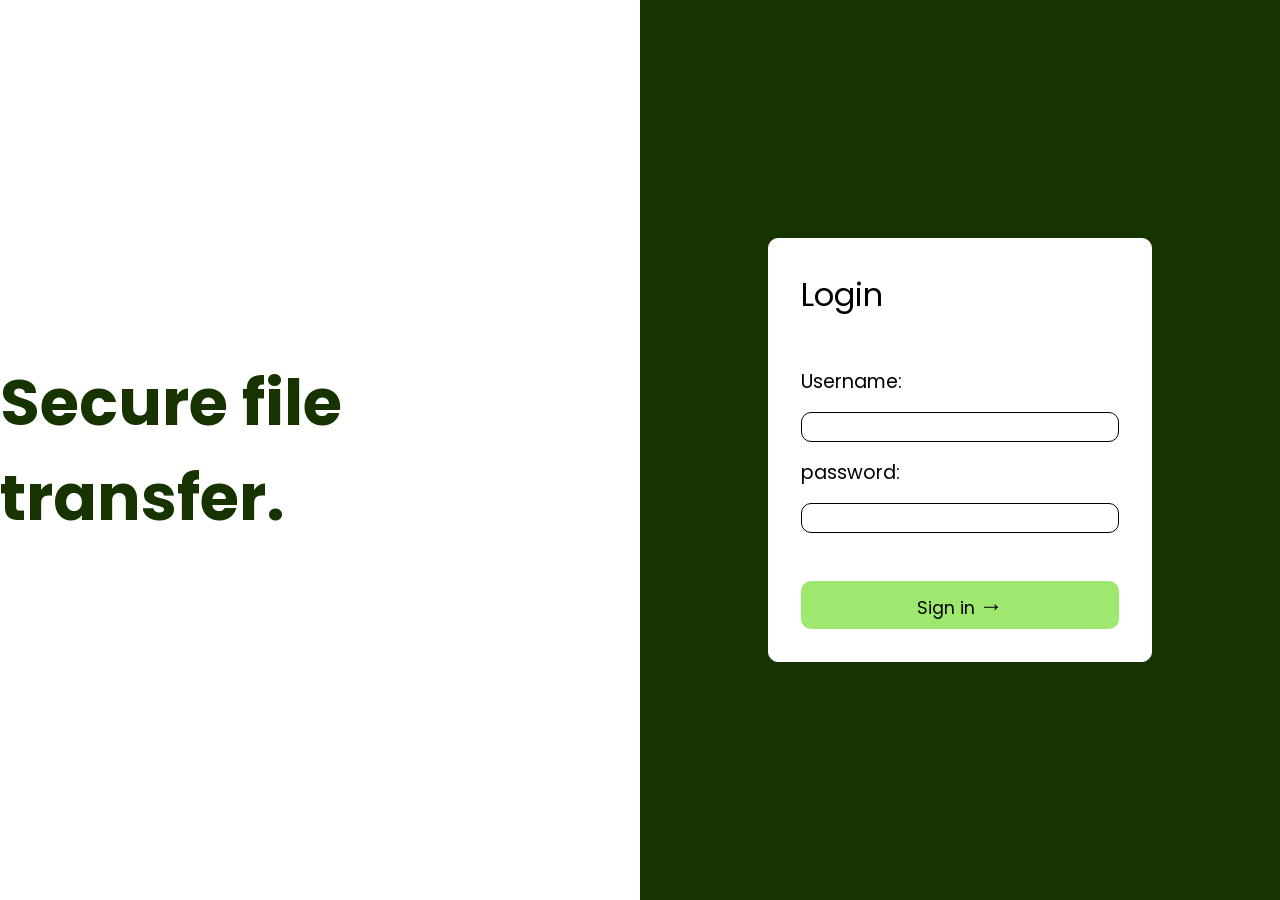
<file: login.html>
<!DOCTYPE html>
<html lang="en">
<head>
    <meta charset="UTF-8">
    <meta name="viewport" content="width=device-width, initial-scale=1.0">
    <title>Fileshare</title>
    <link rel="stylesheet" href="login.css">
</head>
<body>
    
    <div class="parent-div">
        <div class="text-container">
            <h1>Secure file transfer.</h1>
        </div>


        <div class="login">

            <div class="inner-login-container">
                <p class="login-text">Login</p>
                <div class="login-content">
                    Username:
                    <input type="text" id='username' class="input-styles">
                    password:
                    <input type="password" id="password" class="input-styles">
                </div>
                <button type="submit">
                    <span class="btn-text">Sign in</span>
                    <span class="arrow">→</span>
                </button>
            </div>
            
        </div>
    </div>
</body>
</html>
</file>
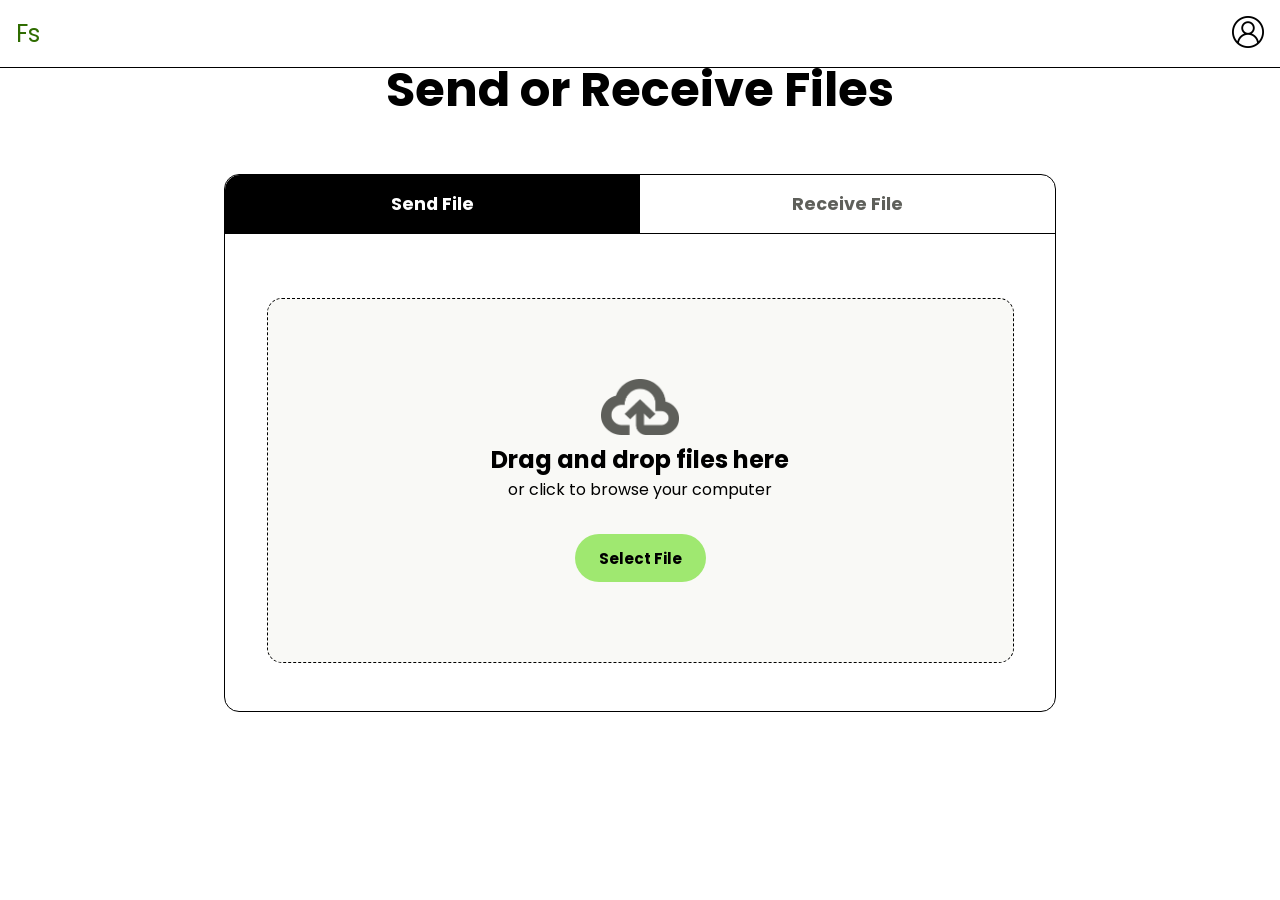
<file: main_page.html>
<!DOCTYPE html>
<html lang="en">
<head>
    <meta charset="UTF-8">
    <meta name="viewport" content="width=device-width, initial-scale=1.0">
    <title>Personal File Share</title>
    <link rel="stylesheet" href="main_page.css">
</head>
<body>
    <nav class="navbar">
        <a href="#" class="logo-text">Fs</a>
        <img src="./assets/user.png" alt="userlogo" width="32" height="32">
    </nav>

    <div class="outer-files-container">
        <h1 class="files-text">Send or Receive Files</h1>
        <div class="inner-files-container">
            <div class="tabs">
                <button class="tab-btn" id="tab-btn-1">
                    <span>Send File</span>
                </button>
                <button class="tab-btn" id="tab-btn-2">
                    <span>Receive File</span>
                </button>
            </div>
            <div class="content">
                <div class="inner-content-text">
                    <img src="./assets/upload symbol.png" alt="" width="78" height="56">
                    <h2>Drag and drop files here</h2>
                    <p>or click to browse your computer</p>
                </div>
            <button class="file-btn" id="file-btn">Select File</button>
            <input style="display: none;" type="file" id="file-input">
            </div>
        </div>
    </div>
    <script src="script.js"></script>
</body>
</html>
</file>
<file: login.css>
@import url('https://fonts.googleapis.com/css2?family=Poppins:ital,wght@0,100;0,200;0,300;0,400;0,500;0,600;0,700;0,800;0,900;1,100;1,200;1,300;1,400;1,500;1,600;1,700;1,800;1,900&display=swap');
* {
    box-sizing: border-box;
    margin: 0;
    font-family: 'Poppins', sans-serif;
}
body{
    background-color: purple;
}

.parent-div{
    width: 100vw;
    height: 100vh;
    display: flex;
    justify-content: center;
    align-items: center;
    
}

.login{
    display: flex;
    flex-direction: column;
    justify-content: center;
    align-items: center;
    gap: 1rem;
    padding: 6rem 1rem 6rem 1rem;
    background-color: #163300;
    color: white;
    height: 100vh;
    width: 50vw;

}
.login-content{
    display: flex;
    flex-direction: column;
    gap: 1rem;
    font-size: 1.2rem;
    
    
}
.text-container{
    color: #163300;
    background-color: white;
    height: 100vh;
    width: 50vw;
    display: flex;
    align-items: center;
    justify-content: center;
    font-size: 2rem;
}
.inner-login-container{
    border: 1px solid white;
    border-radius: 10px;
    display: flex;
    flex-direction: column;
    justify-content: center;
    padding: 2rem;
    gap: 3rem;
    background-color: white;
    color: black;
    width: 30vw;
}
.login-text{
    font-size: 2rem;
}
button{

    border-radius: 10px;
    border: none;
    background-color: #9FE870;
    height: 3rem;
    text-align: center;
    cursor: pointer;
    
}
button:active{
    background-color: #65BE2B;
}

.input-styles{
    border-radius: 10px;
    border: none;
    height: 30px;
    border: 1px solid black;
    padding-left: 7px;
    padding-right: 7px;
}
.input-styles:focus{
    border: none;
}
.arrow{
    font-size: 1.5rem;
}
.btn-text{
    font-size: 1.1rem;
}
</file>
<file: main_page.css>
@import url('https://fonts.googleapis.com/css2?family=Poppins:ital,wght@0,100;0,200;0,300;0,400;0,500;0,600;0,700;0,800;0,900;1,100;1,200;1,300;1,400;1,500;1,600;1,700;1,800;1,900&display=swap');
* {
    box-sizing: border-box;
    margin: 0;
    font-family: 'Poppins', sans-serif;
}
.navbar{
    display: flex;
    justify-content: space-between;
    padding: 1rem;
    border-bottom: 1px solid black;
    list-style-type: none;
}
.logo-text{
    text-decoration: none;
    font-size: x-large;
    color: #2F6C00;
}
.outer-files-container{
    display: flex;
    flex-direction: column;
    justify-content: center;
    align-items: center;
    height: 70vh;
    gap: 3rem;
   
}
.files-text{
    font-size: 3rem;
}
.inner-files-container{
    display: flex;
    flex-direction: column;
    justify-content: center;
    align-items: center;
    width: 65%;
    gap: 4rem;
    border: 1px solid black;
    border-radius: 15px;
    padding-bottom: 3rem;
    max-width: 900px;
    
    
}
.tabs{
    display: flex;
    justify-content: space-evenly;
    width: 100%;

    
}
.content{
    display: flex;
    flex-direction: column;
    justify-content: center;
    align-items: center;
    width: 100%;
    text-align: center;
    background-color: #F9F9F6
}
.tabs{
    border-bottom: 1px solid black;
    
    width: 100%;
    height: 100%;

    
}
.content{
    border: 1px dashed black;
    border-radius: 15px;
    padding: 5rem;
    width: 90%;
    gap: 2rem;
}
.tabs > :first-child{
    border-right: 1px solid black;
}
.tab-btn{
    width: 50%;
    background: none;
    border: none;
    padding: 1rem;
    cursor: pointer;
    color: #5E5F5A;
    /* background-color: black;
    border-radius: 15px 0 0 0; */
   
}


.tab-btn span{
    
    font-weight: bold;
    font-size: 1.1rem;


}
.file-btn{

    border-radius: 24px;
    border: none;
    background-color: #9FE870;
    height: 3rem;
    text-align: center;
    cursor: pointer;
    padding: 12px 24px 12px 24px;
    font-weight: bold;
    font-size: 15px;
    
}
.file-btn:active{
    background-color: #65BE2B;
}
.active_1{
    background-color: black;
    border-radius: 15px 0 0 0;
    color: white;
}
.active_2{
    background-color: black;
    color: white;
    border-radius: 0 12px 0 0;
}
</file>
